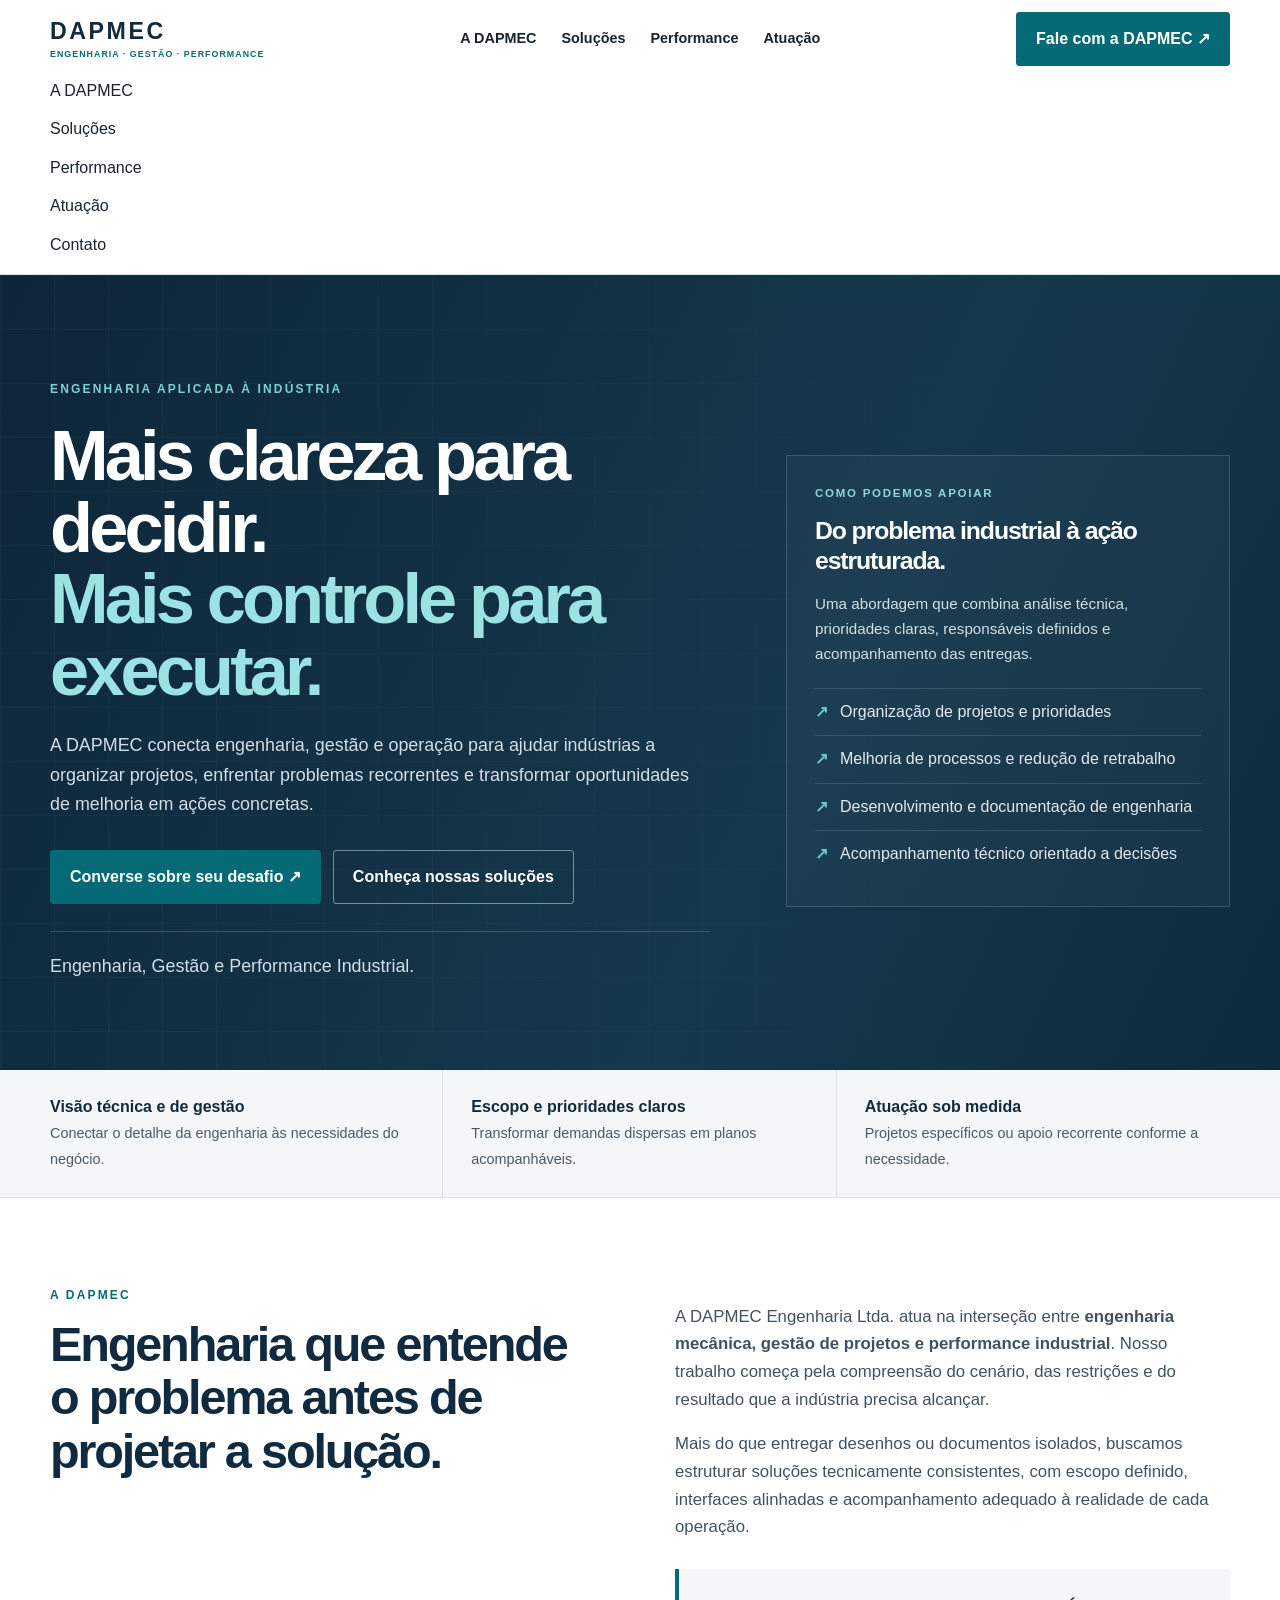
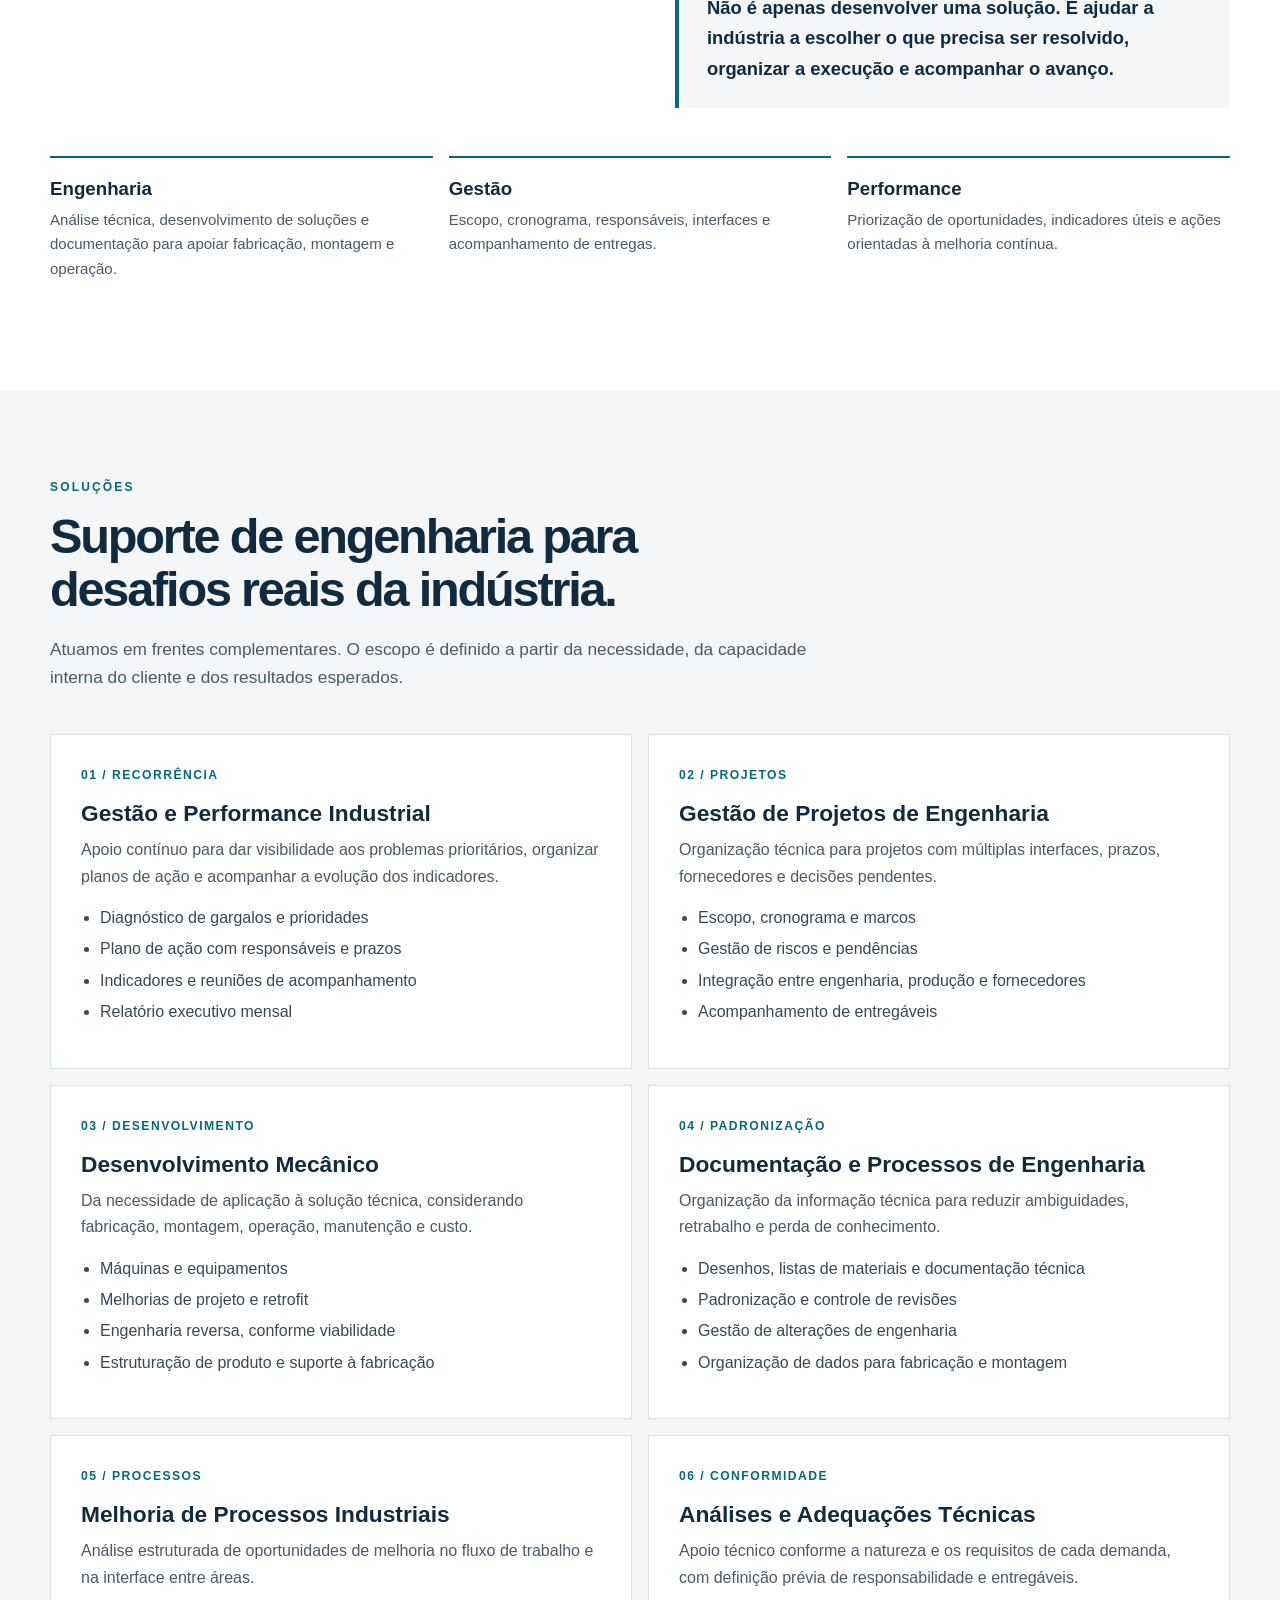
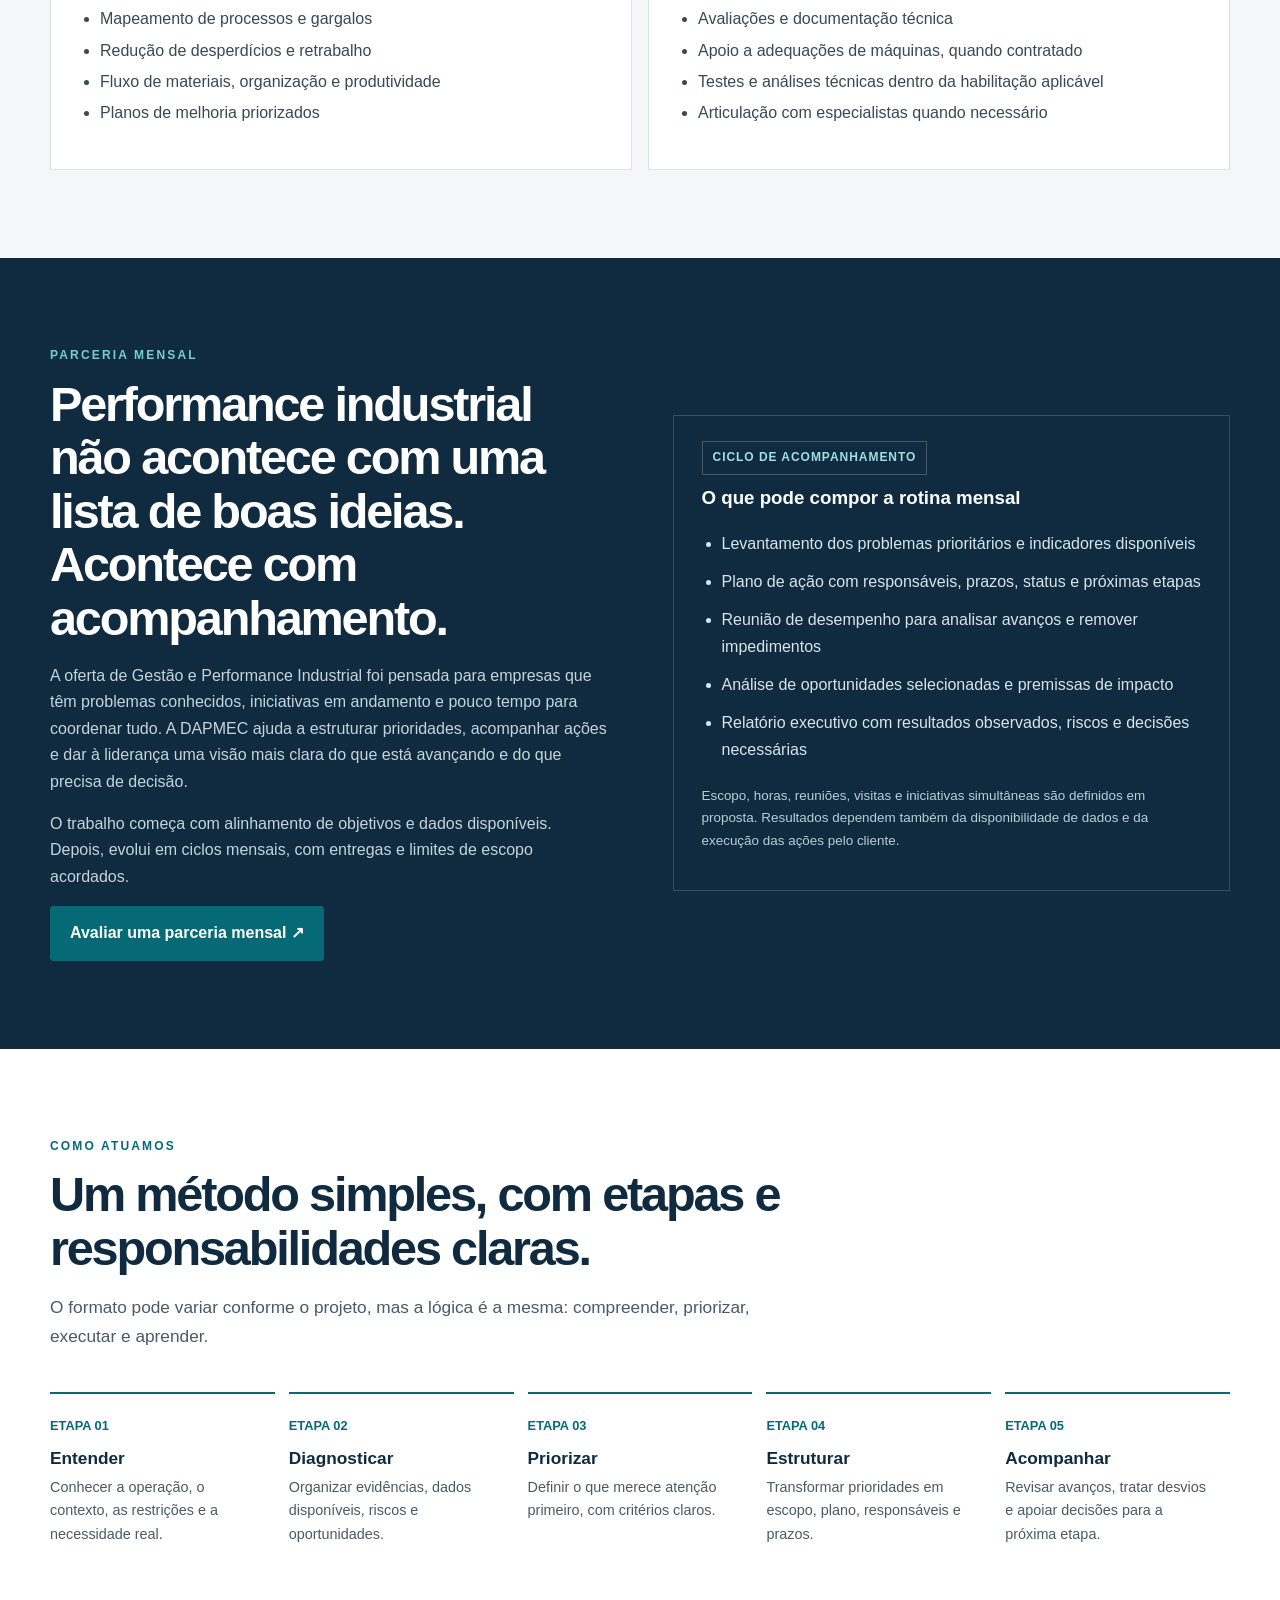
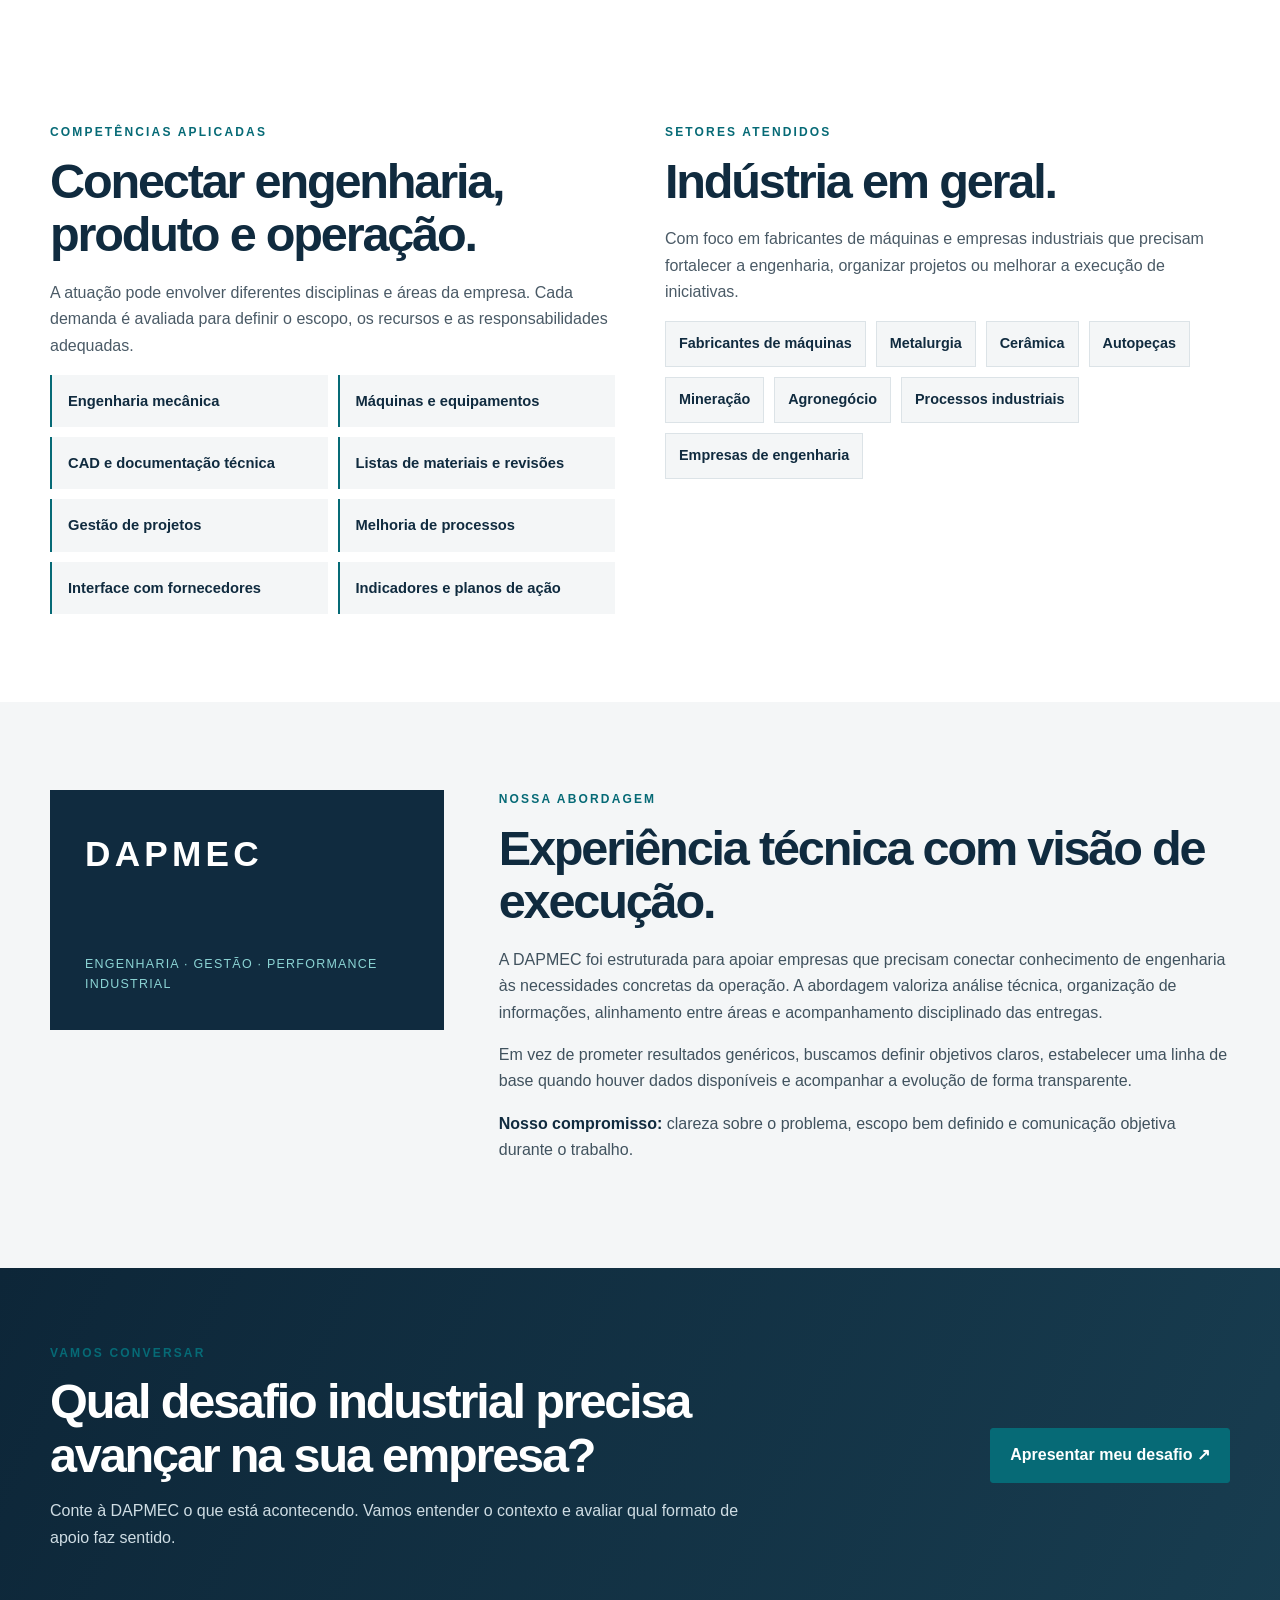
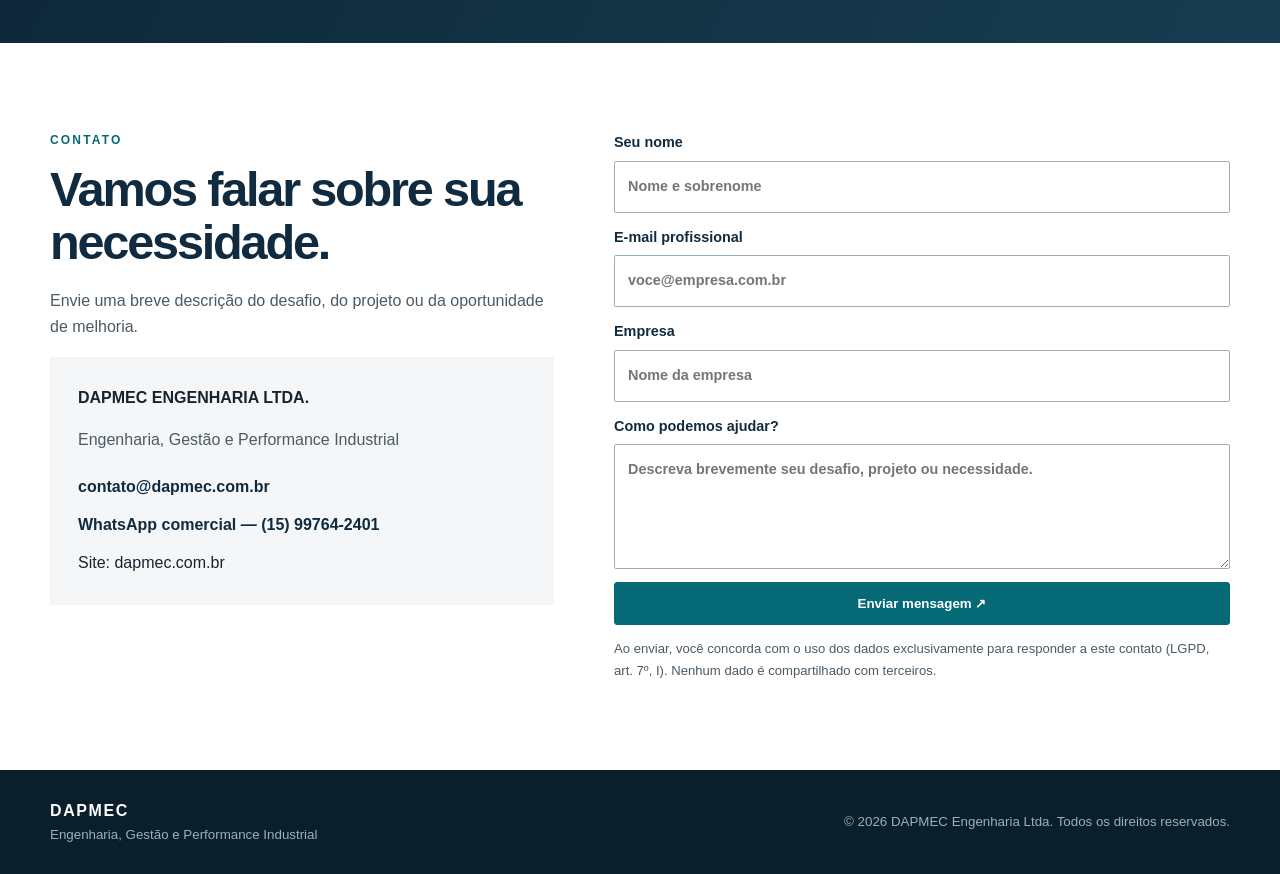
<file: index.html>
<!DOCTYPE html>
<html lang="pt-BR">
<head>
<meta charset="UTF-8">
<meta name="viewport" content="width=device-width, initial-scale=1">
<meta name="description" content="DAPMEC Engenharia, Gestão e Performance Industrial. Engenharia aplicada para organizar projetos, melhorar processos e apoiar decisões industriais.">
<meta name="theme-color" media="(prefers-color-scheme: light)" content="#102B3F">
<meta name="theme-color" media="(prefers-color-scheme: dark)" content="#0A1E2B">
<title>DAPMEC | Engenharia, Gestão e Performance Industrial</title>

<link rel="canonical" href="https://dapmec.com.br/">
<meta property="og:type" content="website">
<meta property="og:site_name" content="DAPMEC">
<meta property="og:locale" content="pt_BR">
<meta property="og:title" content="DAPMEC | Engenharia, Gestão e Performance Industrial">
<meta property="og:description" content="Engenharia aplicada para organizar projetos, melhorar processos e apoiar decisões industriais.">
<meta property="og:url" content="https://dapmec.com.br/">
<meta property="og:image" content="https://dapmec.com.br/favicon.svg">
<meta name="twitter:card" content="summary">
<meta name="twitter:title" content="DAPMEC | Engenharia, Gestão e Performance Industrial">
<meta name="twitter:description" content="Engenharia aplicada para organizar projetos, melhorar processos e apoiar decisões industriais.">
<meta name="twitter:image" content="https://dapmec.com.br/favicon.svg">

<link rel="icon" href="/favicon.svg" type="image/svg+xml">
<link rel="stylesheet" href="/styles.css">

<script type="application/ld+json">
{
  "@context": "https://schema.org",
  "@type": "Organization",
  "name": "DAPMEC Engenharia Ltda.",
  "alternateName": "DAPMEC",
  "url": "https://dapmec.com.br/",
  "logo": "https://dapmec.com.br/favicon.svg",
  "description": "Engenharia, gestão e performance industrial.",
  "areaServed": { "@type": "Country", "name": "Brasil" },
  "knowsAbout": ["Engenharia mecânica","Gestão de projetos de engenharia","Performance industrial","Melhoria de processos","Documentação técnica"],
  "contactPoint": {
    "@type": "ContactPoint",
    "contactType": "sales",
    "email": "contato@dapmec.com.br",
    "telephone": "+5515997642401",
    "availableLanguage": "Portuguese"
  }
}
</script>
</head>
<body>

<a class="skip-link" href="#main">Pular para o conteúdo</a>

<header class="topbar" role="banner">
  <div class="wrap nav">
    <a class="brand" href="#inicio" aria-label="DAPMEC — início">DAPMEC<small>ENGENHARIA · GESTÃO · PERFORMANCE</small></a>
    <nav class="links" aria-label="Navegação principal">
      <a href="#empresa">A DAPMEC</a>
      <a href="#solucoes">Soluções</a>
      <a href="#performance">Performance</a>
      <a href="#atuacao">Atuação</a>
    </nav>
    <a class="btn" href="#contato">Fale com a DAPMEC ↗</a>
    <button class="menu" type="button" aria-label="Abrir navegação" aria-expanded="false" aria-controls="mobile-links">
      <span aria-hidden="true">☰</span>
    </button>
  </div>
  <nav id="mobile-links" hidden class="wrap" style="padding-bottom:16px;display:grid;gap:12px" aria-label="Navegação mobile">
    <a href="#empresa">A DAPMEC</a>
    <a href="#solucoes">Soluções</a>
    <a href="#performance">Performance</a>
    <a href="#atuacao">Atuação</a>
    <a href="#contato">Contato</a>
  </nav>
</header>

<main id="main">

  <section class="hero" id="inicio" aria-labelledby="hero-title">
    <div class="wrap hero-grid">
      <div>
        <div class="eyebrow">Engenharia aplicada à indústria</div>
        <h1 id="hero-title">Mais clareza para decidir.<br><span>Mais controle para executar.</span></h1>
        <p>A DAPMEC conecta engenharia, gestão e operação para ajudar indústrias a organizar projetos, enfrentar problemas recorrentes e transformar oportunidades de melhoria em ações concretas.</p>
        <div class="actions">
          <a class="btn" href="#contato">Converse sobre seu desafio ↗</a>
          <a class="btn btn-outline" href="#solucoes">Conheça nossas soluções</a>
        </div>
        <p class="hero-note">Engenharia, Gestão e Performance Industrial.</p>
      </div>
      <div class="hero-panel">
        <div class="panel-label">COMO PODEMOS APOIAR</div>
        <h2>Do problema industrial à ação estruturada.</h2>
        <p>Uma abordagem que combina análise técnica, prioridades claras, responsáveis definidos e acompanhamento das entregas.</p>
        <ul class="mini-list">
          <li>Organização de projetos e prioridades</li>
          <li>Melhoria de processos e redução de retrabalho</li>
          <li>Desenvolvimento e documentação de engenharia</li>
          <li>Acompanhamento técnico orientado a decisões</li>
        </ul>
      </div>
    </div>
  </section>

  <div class="trust">
    <div class="wrap trust-grid">
      <div class="trust-item"><strong>Visão técnica e de gestão</strong><span>Conectar o detalhe da engenharia às necessidades do negócio.</span></div>
      <div class="trust-item"><strong>Escopo e prioridades claros</strong><span>Transformar demandas dispersas em planos acompanháveis.</span></div>
      <div class="trust-item"><strong>Atuação sob medida</strong><span>Projetos específicos ou apoio recorrente conforme a necessidade.</span></div>
    </div>
  </div>

  <section id="empresa" aria-labelledby="h-empresa">
    <div class="wrap">
      <div class="intro-grid">
        <div>
          <div class="kicker">A DAPMEC</div>
          <h2 id="h-empresa">Engenharia que entende o problema antes de projetar a solução.</h2>
        </div>
        <div class="intro-copy">
          <p>A DAPMEC Engenharia Ltda. atua na interseção entre <strong>engenharia mecânica, gestão de projetos e performance industrial</strong>. Nosso trabalho começa pela compreensão do cenário, das restrições e do resultado que a indústria precisa alcançar.</p>
          <p>Mais do que entregar desenhos ou documentos isolados, buscamos estruturar soluções tecnicamente consistentes, com escopo definido, interfaces alinhadas e acompanhamento adequado à realidade de cada operação.</p>
          <div class="statement">Não é apenas desenvolver uma solução. É ajudar a indústria a escolher o que precisa ser resolvido, organizar a execução e acompanhar o avanço.</div>
        </div>
      </div>
      <div class="principles">
        <article class="principle"><h3>Engenharia</h3><p>Análise técnica, desenvolvimento de soluções e documentação para apoiar fabricação, montagem e operação.</p></article>
        <article class="principle"><h3>Gestão</h3><p>Escopo, cronograma, responsáveis, interfaces e acompanhamento de entregas.</p></article>
        <article class="principle"><h3>Performance</h3><p>Priorização de oportunidades, indicadores úteis e ações orientadas à melhoria contínua.</p></article>
      </div>
    </div>
  </section>

  <section class="services" id="solucoes" aria-labelledby="h-solucoes">
    <div class="wrap">
      <div class="section-head">
        <div class="kicker">Soluções</div>
        <h2 id="h-solucoes">Suporte de engenharia para desafios reais da indústria.</h2>
        <p>Atuamos em frentes complementares. O escopo é definido a partir da necessidade, da capacidade interna do cliente e dos resultados esperados.</p>
      </div>
      <div class="cards">
        <article class="card"><div class="num">01 / RECORRÊNCIA</div><h3>Gestão e Performance Industrial</h3><p>Apoio contínuo para dar visibilidade aos problemas prioritários, organizar planos de ação e acompanhar a evolução dos indicadores.</p><ul><li>Diagnóstico de gargalos e prioridades</li><li>Plano de ação com responsáveis e prazos</li><li>Indicadores e reuniões de acompanhamento</li><li>Relatório executivo mensal</li></ul></article>
        <article class="card"><div class="num">02 / PROJETOS</div><h3>Gestão de Projetos de Engenharia</h3><p>Organização técnica para projetos com múltiplas interfaces, prazos, fornecedores e decisões pendentes.</p><ul><li>Escopo, cronograma e marcos</li><li>Gestão de riscos e pendências</li><li>Integração entre engenharia, produção e fornecedores</li><li>Acompanhamento de entregáveis</li></ul></article>
        <article class="card"><div class="num">03 / DESENVOLVIMENTO</div><h3>Desenvolvimento Mecânico</h3><p>Da necessidade de aplicação à solução técnica, considerando fabricação, montagem, operação, manutenção e custo.</p><ul><li>Máquinas e equipamentos</li><li>Melhorias de projeto e retrofit</li><li>Engenharia reversa, conforme viabilidade</li><li>Estruturação de produto e suporte à fabricação</li></ul></article>
        <article class="card"><div class="num">04 / PADRONIZAÇÃO</div><h3>Documentação e Processos de Engenharia</h3><p>Organização da informação técnica para reduzir ambiguidades, retrabalho e perda de conhecimento.</p><ul><li>Desenhos, listas de materiais e documentação técnica</li><li>Padronização e controle de revisões</li><li>Gestão de alterações de engenharia</li><li>Organização de dados para fabricação e montagem</li></ul></article>
        <article class="card"><div class="num">05 / PROCESSOS</div><h3>Melhoria de Processos Industriais</h3><p>Análise estruturada de oportunidades de melhoria no fluxo de trabalho e na interface entre áreas.</p><ul><li>Mapeamento de processos e gargalos</li><li>Redução de desperdícios e retrabalho</li><li>Fluxo de materiais, organização e produtividade</li><li>Planos de melhoria priorizados</li></ul></article>
        <article class="card"><div class="num">06 / CONFORMIDADE</div><h3>Análises e Adequações Técnicas</h3><p>Apoio técnico conforme a natureza e os requisitos de cada demanda, com definição prévia de responsabilidade e entregáveis.</p><ul><li>Avaliações e documentação técnica</li><li>Apoio a adequações de máquinas, quando contratado</li><li>Testes e análises técnicas dentro da habilitação aplicável</li><li>Articulação com especialistas quando necessário</li></ul></article>
      </div>
    </div>
  </section>

  <section class="feature" id="performance" aria-labelledby="h-performance">
    <div class="wrap feature-grid">
      <div>
        <div class="kicker">Parceria mensal</div>
        <h2 id="h-performance">Performance industrial não acontece com uma lista de boas ideias. Acontece com acompanhamento.</h2>
        <p>A oferta de Gestão e Performance Industrial foi pensada para empresas que têm problemas conhecidos, iniciativas em andamento e pouco tempo para coordenar tudo. A DAPMEC ajuda a estruturar prioridades, acompanhar ações e dar à liderança uma visão mais clara do que está avançando e do que precisa de decisão.</p>
        <p>O trabalho começa com alinhamento de objetivos e dados disponíveis. Depois, evolui em ciclos mensais, com entregas e limites de escopo acordados.</p>
        <a class="btn" href="#contato">Avaliar uma parceria mensal ↗</a>
      </div>
      <div class="deliverables">
        <span class="pill">Ciclo de acompanhamento</span>
        <h3>O que pode compor a rotina mensal</h3>
        <ul>
          <li>Levantamento dos problemas prioritários e indicadores disponíveis</li>
          <li>Plano de ação com responsáveis, prazos, status e próximas etapas</li>
          <li>Reunião de desempenho para analisar avanços e remover impedimentos</li>
          <li>Análise de oportunidades selecionadas e premissas de impacto</li>
          <li>Relatório executivo com resultados observados, riscos e decisões necessárias</li>
        </ul>
        <p class="fine">Escopo, horas, reuniões, visitas e iniciativas simultâneas são definidos em proposta. Resultados dependem também da disponibilidade de dados e da execução das ações pelo cliente.</p>
      </div>
    </div>
  </section>

  <section id="atuacao" aria-labelledby="h-atuacao">
    <div class="wrap">
      <div class="section-head">
        <div class="kicker">Como atuamos</div>
        <h2 id="h-atuacao">Um método simples, com etapas e responsabilidades claras.</h2>
        <p>O formato pode variar conforme o projeto, mas a lógica é a mesma: compreender, priorizar, executar e aprender.</p>
      </div>
      <div class="process-grid">
        <article class="step"><span>ETAPA 01</span><h3>Entender</h3><p>Conhecer a operação, o contexto, as restrições e a necessidade real.</p></article>
        <article class="step"><span>ETAPA 02</span><h3>Diagnosticar</h3><p>Organizar evidências, dados disponíveis, riscos e oportunidades.</p></article>
        <article class="step"><span>ETAPA 03</span><h3>Priorizar</h3><p>Definir o que merece atenção primeiro, com critérios claros.</p></article>
        <article class="step"><span>ETAPA 04</span><h3>Estruturar</h3><p>Transformar prioridades em escopo, plano, responsáveis e prazos.</p></article>
        <article class="step"><span>ETAPA 05</span><h3>Acompanhar</h3><p>Revisar avanços, tratar desvios e apoiar decisões para a próxima etapa.</p></article>
      </div>
    </div>
  </section>

  <section class="capabilities" aria-labelledby="h-cap">
    <div class="wrap cap-grid">
      <div>
        <div class="kicker">Competências aplicadas</div>
        <h2 id="h-cap">Conectar engenharia, produto e operação.</h2>
        <p>A atuação pode envolver diferentes disciplinas e áreas da empresa. Cada demanda é avaliada para definir o escopo, os recursos e as responsabilidades adequadas.</p>
        <div class="cap-list">
          <div>Engenharia mecânica</div><div>Máquinas e equipamentos</div>
          <div>CAD e documentação técnica</div><div>Listas de materiais e revisões</div>
          <div>Gestão de projetos</div><div>Melhoria de processos</div>
          <div>Interface com fornecedores</div><div>Indicadores e planos de ação</div>
        </div>
      </div>
      <div>
        <div class="kicker">Setores atendidos</div>
        <h2>Indústria em geral.</h2>
        <p>Com foco em fabricantes de máquinas e empresas industriais que precisam fortalecer a engenharia, organizar projetos ou melhorar a execução de iniciativas.</p>
        <div class="segments">
          <span>Fabricantes de máquinas</span><span>Metalurgia</span><span>Cerâmica</span><span>Autopeças</span><span>Mineração</span><span>Agronegócio</span><span>Processos industriais</span><span>Empresas de engenharia</span>
        </div>
      </div>
    </div>
  </section>

  <section class="profile" aria-labelledby="h-profile">
    <div class="wrap profile-grid">
      <div class="profile-mark">
        <strong>DAPMEC</strong>
        <span>ENGENHARIA · GESTÃO · PERFORMANCE INDUSTRIAL</span>
      </div>
      <div class="profile-copy">
        <div class="kicker">Nossa abordagem</div>
        <h2 id="h-profile">Experiência técnica com visão de execução.</h2>
        <p>A DAPMEC foi estruturada para apoiar empresas que precisam conectar conhecimento de engenharia às necessidades concretas da operação. A abordagem valoriza análise técnica, organização de informações, alinhamento entre áreas e acompanhamento disciplinado das entregas.</p>
        <p>Em vez de prometer resultados genéricos, buscamos definir objetivos claros, estabelecer uma linha de base quando houver dados disponíveis e acompanhar a evolução de forma transparente.</p>
        <p><strong>Nosso compromisso:</strong> clareza sobre o problema, escopo bem definido e comunicação objetiva durante o trabalho.</p>
      </div>
    </div>
  </section>

  <section class="cta" aria-labelledby="h-cta">
    <div class="wrap cta-grid">
      <div>
        <div class="kicker">Vamos conversar</div>
        <h2 id="h-cta">Qual desafio industrial precisa avançar na sua empresa?</h2>
        <p>Conte à DAPMEC o que está acontecendo. Vamos entender o contexto e avaliar qual formato de apoio faz sentido.</p>
      </div>
      <a class="btn" href="#contato">Apresentar meu desafio ↗</a>
    </div>
  </section>

  <section class="contact" id="contato" aria-labelledby="h-contato">
    <div class="wrap contact-grid">
      <div>
        <div class="kicker">Contato</div>
        <h2 id="h-contato">Vamos falar sobre sua necessidade.</h2>
        <p>Envie uma breve descrição do desafio, do projeto ou da oportunidade de melhoria.</p>
        <div class="contact-box">
          <strong>DAPMEC ENGENHARIA LTDA.</strong>
          <p>Engenharia, Gestão e Performance Industrial</p>
          <div class="contact-lines">
            <a href="mailto:contato@dapmec.com.br">contato@dapmec.com.br</a>
            <a href="https://wa.me/5515997642401" rel="noopener" target="_blank">WhatsApp comercial — (15) 99764-2401</a>
            <span>Site: dapmec.com.br</span>
          </div>
        </div>
      </div>
      <form class="contact-form" name="contato" method="POST" data-netlify="true" netlify-honeypot="bot-field" action="/obrigado.html" aria-describedby="form-help">
        <input type="hidden" name="form-name" value="contato">
        <p hidden><label>Não preencher: <input name="bot-field"></label></p>
        <label for="f-nome">Seu nome
          <input id="f-nome" name="nome" autocomplete="name" required placeholder="Nome e sobrenome">
        </label>
        <label for="f-email">E-mail profissional
          <input id="f-email" name="email" type="email" autocomplete="email" required placeholder="voce@empresa.com.br">
        </label>
        <label for="f-empresa">Empresa
          <input id="f-empresa" name="empresa" autocomplete="organization" placeholder="Nome da empresa">
        </label>
        <label for="f-msg">Como podemos ajudar?
          <textarea id="f-msg" name="mensagem" required placeholder="Descreva brevemente seu desafio, projeto ou necessidade."></textarea>
        </label>
        <button class="btn" type="submit">Enviar mensagem ↗</button>
        <p class="form-note" id="form-help">Ao enviar, você concorda com o uso dos dados exclusivamente para responder a este contato (LGPD, art. 7º, I). Nenhum dado é compartilhado com terceiros.</p>
      </form>
    </div>
  </section>

</main>

<footer role="contentinfo">
  <div class="wrap footer-row">
    <div>
      <div class="footer-brand">DAPMEC</div>
      <small>Engenharia, Gestão e Performance Industrial</small>
    </div>
    <small>© <time id="year" datetime="2026">2026</time> DAPMEC Engenharia Ltda. Todos os direitos reservados.</small>
  </div>
</footer>

<script src="/script.js" defer></script>
</body>
</html>
</file>
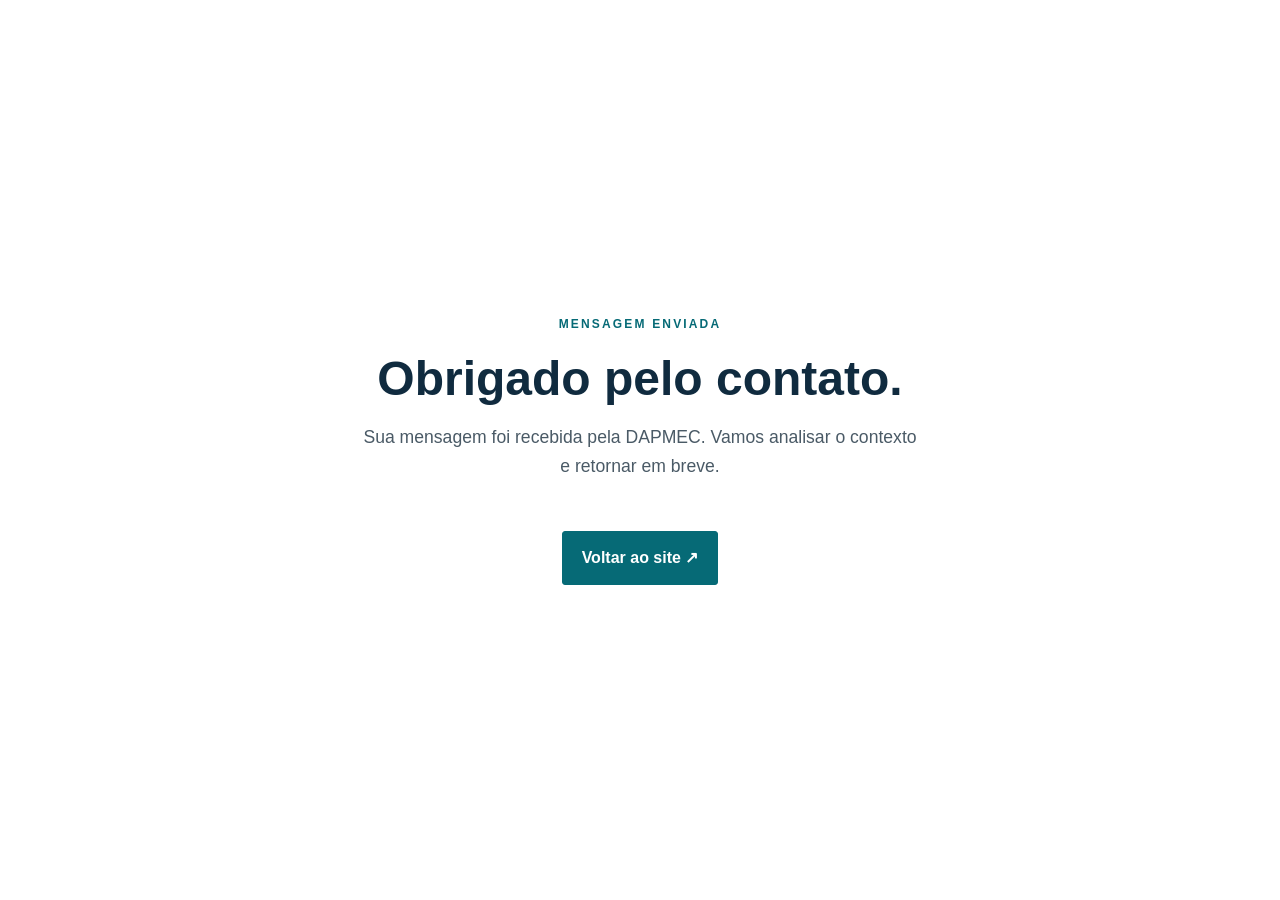
<file: obrigado.html>
<!DOCTYPE html>
<html lang="pt-BR">
<head>
<meta charset="UTF-8">
<meta name="viewport" content="width=device-width, initial-scale=1">
<meta name="robots" content="noindex">
<title>Mensagem enviada | DAPMEC</title>
<link rel="icon" href="/favicon.svg" type="image/svg+xml">
<link rel="stylesheet" href="/styles.css">
</head>
<body>
<main id="main" style="min-height:100vh;display:flex;align-items:center;justify-content:center;padding:2rem">
  <div style="max-width:560px;text-align:center">
    <div class="kicker" style="color:var(--teal)">Mensagem enviada</div>
    <h1 style="font-size:clamp(2rem,4vw,3rem);color:var(--navy);margin:1rem 0">Obrigado pelo contato.</h1>
    <p style="color:var(--muted);font-size:1.1rem">Sua mensagem foi recebida pela DAPMEC. Vamos analisar o contexto e retornar em breve.</p>
    <a class="btn" href="/" style="margin-top:2rem">Voltar ao site ↗</a>
  </div>
</main>
</body>
</html>
</file>
<file: styles.css>
:root{
  --navy:#102B3F;--navy2:#18394F;
  --teal:#066A76;--teal-bright:#087F8C;
  --ink:#17232D;--muted:#4A5A66;
  --paper:#F4F6F7;--line:#DCE3E7;--white:#fff;--max:1180px;
  --focus:#FFB100;
}
*,*::before,*::after{box-sizing:border-box}
html{scroll-behavior:smooth;scroll-padding-top:90px}
@media (prefers-reduced-motion:reduce){
  html{scroll-behavior:auto}
  *,*::before,*::after{animation-duration:.01ms!important;animation-iteration-count:1!important;transition-duration:.01ms!important}
}
body{margin:0;font-family:Inter,Arial,sans-serif;color:var(--ink);line-height:1.65}
h1,h2,h3{line-height:1.15}
h2{line-height:1.1}
a:focus-visible,.btn:focus-visible,button:focus-visible,input:focus-visible,textarea:focus-visible,select:focus-visible{outline:3px solid var(--focus);outline-offset:2px;border-radius:3px}
a{color:inherit;text-decoration:none}
.skip-link{position:absolute;left:-9999px;top:0}
.skip-link:focus{left:1rem;top:1rem;z-index:999;background:var(--white);color:var(--navy);padding:.6rem 1rem;border-radius:3px;font-weight:750;box-shadow:0 4px 14px #0003}
.wrap{width:min(var(--max),calc(100% - 40px));margin:auto}
.topbar{position:sticky;top:0;z-index:20;background:rgba(255,255,255,.96);-webkit-backdrop-filter:blur(12px);backdrop-filter:blur(12px);border-bottom:1px solid var(--line)}
.nav{min-height:78px;display:flex;align-items:center;justify-content:space-between;gap:24px}
.brand{font-weight:900;letter-spacing:.11em;font-size:1.45rem;color:var(--navy);line-height:1}
.brand small{display:block;font-size:.55rem;letter-spacing:.12em;color:var(--teal);margin-top:7px;font-weight:700}
.links{display:flex;gap:25px;align-items:center;font-size:.9rem;font-weight:650}
.links a:hover,.links a:focus-visible{color:var(--teal)}
.btn{display:inline-flex;align-items:center;justify-content:center;gap:10px;padding:13px 19px;background:var(--teal);color:var(--white);font-weight:750;border:1px solid var(--teal);border-radius:3px;transition:background-color .2s ease,transform .2s ease,border-color .2s ease;cursor:pointer;text-decoration:none}
.btn:hover{background:#055A64;transform:translateY(-1px)}
.btn-outline{background:transparent;color:var(--white);border-color:#ffffff70}
.btn-outline:hover{background:#ffffff12}
.menu{display:none;background:var(--white);border:1px solid var(--line);padding:9px 12px;font-size:1.2rem;cursor:pointer}
.hero{position:relative;overflow:hidden;background:linear-gradient(115deg,#0D2638 0%,#16384D 62%,#0E2B3C 100%);color:var(--white);padding:105px 0 88px}
.hero:before{content:"";position:absolute;inset:0;background-image:linear-gradient(#ffffff08 1px,transparent 1px),linear-gradient(90deg,#ffffff08 1px,transparent 1px);background-size:54px 54px;-webkit-mask-image:linear-gradient(90deg,#000,transparent 90%);mask-image:linear-gradient(90deg,#000,transparent 90%)}
.hero-grid{position:relative;display:grid;grid-template-columns:1.2fr .8fr;gap:70px;align-items:center}
.eyebrow,.kicker{font-size:.75rem;letter-spacing:.18em;text-transform:uppercase;font-weight:850;color:#42C0C5}
.kicker{color:var(--teal)}
.hero .eyebrow{color:#7ED0D0}
.hero h1{font-size:clamp(2.7rem,5.5vw,5.1rem);line-height:1.02;letter-spacing:-.055em;margin:20px 0 24px;max-width:780px}
.hero h1 span{color:#9BE2E2}
.hero p{font-size:1.12rem;color:#D2DEE5;max-width:660px}
.actions{display:flex;flex-wrap:wrap;gap:12px;margin:30px 0 27px}
.hero-note{font-size:.88rem;color:#AFC2CD;border-top:1px solid #ffffff2b;padding-top:20px;margin:0}
.hero-panel{border:1px solid #ffffff25;background:#ffffff08;padding:28px}
.panel-label{font-size:.72rem;letter-spacing:.15em;color:#8DD6D6;font-weight:800}
.hero-panel h2{font-size:1.55rem;line-height:1.2;margin:13px 0;color:var(--white)}
.hero-panel p{font-size:.95rem}
.mini-list{padding:0;margin:22px 0 0;list-style:none}
.mini-list li{padding:10px 0;border-top:1px solid #ffffff20;color:#e0e9ee}
.mini-list li:before{content:"↗";color:#65C7C8;margin-right:12px;font-weight:800}
.trust{background:var(--paper);border-bottom:1px solid var(--line)}
.trust-grid{display:grid;grid-template-columns:repeat(3,1fr);gap:0}
.trust-item{padding:24px 28px;border-right:1px solid var(--line)}
.trust-item:first-child{padding-left:0}
.trust-item:last-child{border:0}
.trust-item strong{display:block;color:var(--navy);font-size:1rem}
.trust-item span{font-size:.9rem;color:var(--muted)}
section{padding:88px 0}
.section-head{max-width:760px;margin-bottom:42px}
h2{font-size:clamp(2rem,3.8vw,3.4rem);letter-spacing:-.045em;color:var(--navy);margin:12px 0 18px}
.section-head p{font-size:1.08rem;color:var(--muted);margin:0}
.intro-grid{display:grid;grid-template-columns:1fr 1fr;gap:70px;align-items:start}
.intro-copy p{color:#40525E;font-size:1.05rem}
.statement{background:var(--paper);border-left:4px solid var(--teal);padding:24px 28px;color:var(--navy);font-size:1.15rem;font-weight:750;margin-top:28px}
.principles{display:grid;grid-template-columns:repeat(3,1fr);gap:16px;margin-top:48px}
.principle{border-top:2px solid var(--teal);padding:20px 0}
.principle h3{margin:0 0 8px;color:var(--navy)}
.principle p{margin:0;color:var(--muted);font-size:.94rem}
.services{background:var(--paper)}
.cards{display:grid;grid-template-columns:repeat(2,1fr);gap:16px}
.card{background:var(--white);border:1px solid var(--line);padding:30px;min-height:250px;transition:border-color .2s ease,transform .2s ease}
.card:hover{border-color:#83BFC2;transform:translateY(-3px)}
.card .num{color:var(--teal);font-weight:900;font-size:.76rem;letter-spacing:.12em}
.card h3{color:var(--navy);font-size:1.42rem;line-height:1.2;margin:15px 0 10px}
.card p{color:var(--muted);margin:0 0 15px}
.card ul{padding-left:19px;margin:12px 0;color:#384956}
.card li{margin:5px 0}
.feature{background:var(--navy);color:var(--white)}
.feature-grid{display:grid;grid-template-columns:1fr 1fr;gap:65px;align-items:center}
.feature h2{color:var(--white)}
.feature p{color:#C5D4DC}
.feature .kicker{color:#74D0D0}
.deliverables{border:1px solid #ffffff2b;padding:25px 28px}
.deliverables h3{margin:0 0 14px;color:var(--white)}
.deliverables ul{padding-left:20px;color:#D8E4E9}
.deliverables li{padding:6px 0}
.pill{display:inline-block;padding:6px 10px;border:1px solid #ffffff35;color:#9CE0E0;font-size:.75rem;font-weight:800;letter-spacing:.08em;text-transform:uppercase;margin-bottom:12px}
.deliverables .fine{font-size:.84rem;color:#B9CDD6}
.process-grid{display:grid;grid-template-columns:repeat(5,1fr);gap:14px}
.step{border-top:2px solid var(--teal);padding:18px 14px 0 0}
.step span{color:var(--teal);font-weight:900;font-size:.8rem}
.step h3{color:var(--navy);font-size:1.08rem;margin:10px 0 7px}
.step p{color:var(--muted);font-size:.9rem;margin:0}
.capabilities{background:var(--white)}
.cap-grid{display:grid;grid-template-columns:1fr 1fr;gap:50px}
.cap-grid > div > p{color:var(--muted)}
.cap-list{display:grid;grid-template-columns:1fr 1fr;gap:10px}
.cap-list div{padding:14px 16px;background:var(--paper);border-left:2px solid var(--teal);font-weight:650;color:var(--navy);font-size:.92rem}
.segments{display:flex;flex-wrap:wrap;gap:10px}
.segments span{padding:10px 13px;background:var(--paper);border:1px solid var(--line);font-size:.9rem;font-weight:650;color:var(--navy)}
.profile{background:var(--paper)}
.profile-grid{display:grid;grid-template-columns:.7fr 1.3fr;gap:55px;align-items:start}
.profile-mark{background:var(--navy);color:var(--white);padding:35px;min-height:240px;display:flex;flex-direction:column;justify-content:space-between}
.profile-mark strong{font-size:2.2rem;letter-spacing:.12em}
.profile-mark span{color:#8BD4D4;font-size:.78rem;letter-spacing:.1em}
.profile-copy p{color:#40525E}
.profile-copy strong{color:var(--navy)}
.cta{background:linear-gradient(115deg,#0D2638,#183D50);color:var(--white);padding:76px 0}
.cta-grid{display:flex;align-items:center;justify-content:space-between;gap:35px}
.cta h2{color:var(--white);max-width:760px;margin-bottom:12px}
.cta p{color:#CFDDE4;max-width:700px}
.contact{background:var(--white)}
.contact-grid{display:grid;grid-template-columns:.9fr 1.1fr;gap:60px}
.contact-grid > div > p{color:var(--muted)}
.contact-box{background:var(--paper);padding:28px}
.contact-box p{color:var(--muted)}
.contact-lines{display:grid;gap:12px;margin-top:20px}
.contact-lines a{font-weight:750;color:var(--navy);overflow-wrap:anywhere}
.contact-lines a:hover,.contact-lines a:focus-visible{color:var(--teal)}
.contact-form{display:grid;gap:13px}
.contact-form label{font-weight:700;color:var(--navy);font-size:.9rem}
.contact-form input,.contact-form textarea,.contact-form select{display:block;width:100%;margin-top:6px;padding:13px;border:1px solid #9FAEB6;background:var(--white);border-radius:2px;font:inherit;color:var(--ink)}
.contact-form input:invalid:not(:placeholder-shown),.contact-form textarea:invalid:not(:placeholder-shown){border-color:#B42318}
.contact-form textarea{min-height:125px;resize:vertical}
.form-note{font-size:.82rem;color:var(--muted);margin:0}
footer{background:#0A1E2B;color:#C8D5DC;padding:28px 0}
.footer-row{display:flex;justify-content:space-between;gap:20px;align-items:center}
.footer-brand{font-weight:900;letter-spacing:.1em;color:var(--white)}
.footer-row small{display:block;color:#9BB0BC}
@media(max-width:900px){
  .links{display:none}
  .menu{display:block}
  .hero-grid,.intro-grid,.feature-grid,.cap-grid,.profile-grid,.contact-grid{grid-template-columns:1fr;gap:35px}
  .hero{padding:80px 0 65px}
  .hero-panel{max-width:600px}
  .process-grid{grid-template-columns:repeat(2,1fr)}
  .principles{grid-template-columns:1fr}
  .trust-grid{grid-template-columns:1fr}
  .trust-item,.trust-item:first-child{padding:18px 0;border-right:0;border-bottom:1px solid var(--line)}
  .trust-item:last-child{border-bottom:0}
  .cta-grid{align-items:flex-start;flex-direction:column}
}
@media(max-width:600px){
  .wrap{width:min(var(--max),calc(100% - 30px))}
  .nav{min-height:68px}
  .brand{font-size:1.25rem}
  .hero h1{font-size:2.65rem}
  .hero p{font-size:1rem}
  section{padding:65px 0}
  .cards{grid-template-columns:1fr}
  .card{padding:24px;min-height:auto}
  .process-grid{grid-template-columns:1fr}
  .cap-list{grid-template-columns:1fr}
  .footer-row{align-items:flex-start;flex-direction:column}
  .btn{white-space:normal;text-align:center}
}
</file>
